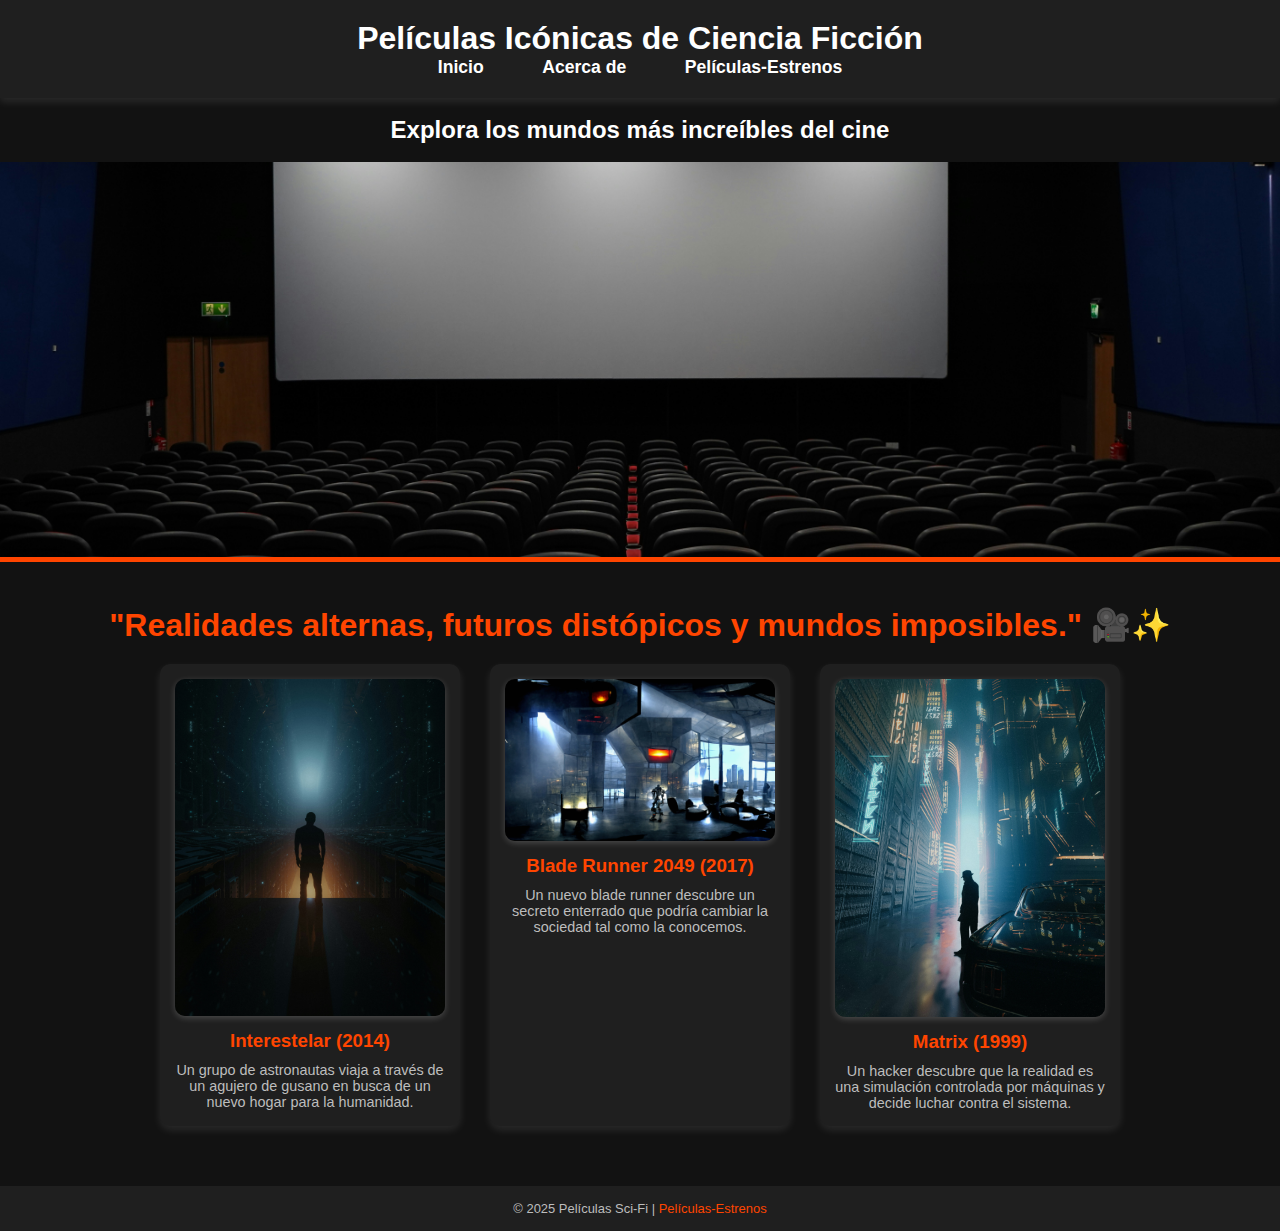
<file: index.html>
<!DOCTYPE html>
<html lang="es">
<head>
    <meta charset="UTF-8">
    <meta name="viewport" content="width=device-width, initial-scale=1.0">
    <title>Películas de Ciencia Ficción</title>
    <link rel="stylesheet" href="css/styles.css">
</head>
<body>
    <header>
        <h1>Películas Icónicas de Ciencia Ficción</h1>
        <nav>
            <ul>
                <li><a href="index.html">Inicio</a></li>
                <li><a href="about.html">Acerca de</a></li>
                <li><a href="https://www.repelisplus.lat/" target="_blank">Películas-Estrenos</a></li>
            </ul>
        </nav>
    </header>

    <main>
        <section class="hero">
            <br>
            <h2>Explora los mundos más increíbles del cine</h2><br>
            <img src="imgs/banner9.png" alt="Paisaje futurista con una nave espacial y planetas en el fondo">
        </section>

        <section class="gallery">
            <h2>"Realidades alternas, futuros distópicos y mundos imposibles." 🎥✨</h2>
            <div class="movies">
                <article>
                    <img src="imgs/banner10.png" alt="Póster de la película Interestelar con una nave espacial">
                    <h3>Interestelar (2014)</h3>
                    <p>Un grupo de astronautas viaja a través de un agujero de gusano en busca de un nuevo hogar para la humanidad.</p>
                </article>

                <article>
                    <img src="imgs/banner7.png" alt="Póster de Blade Runner 2049 con el protagonista">
                    <h3>Blade Runner 2049 (2017)</h3>
                    <p>Un nuevo blade runner descubre un secreto enterrado que podría cambiar la sociedad tal como la conocemos.</p>
                </article>

                <article>
                    <img src="imgs/banner8.png" alt="Póster de Matrix con Neo y los códigos de la simulación">
                    <h3>Matrix (1999)</h3>
                    <p>Un hacker descubre que la realidad es una simulación controlada por máquinas y decide luchar contra el sistema.</p>
                </article>
            </div>
        </section>
    </main>

    <footer>
        <p>© 2025 Películas Sci-Fi | <a href="https://www.repelisplus.lat/" target="_blank">Películas-Estrenos</a></p>
    </footer>
</body>
</html>
</file>
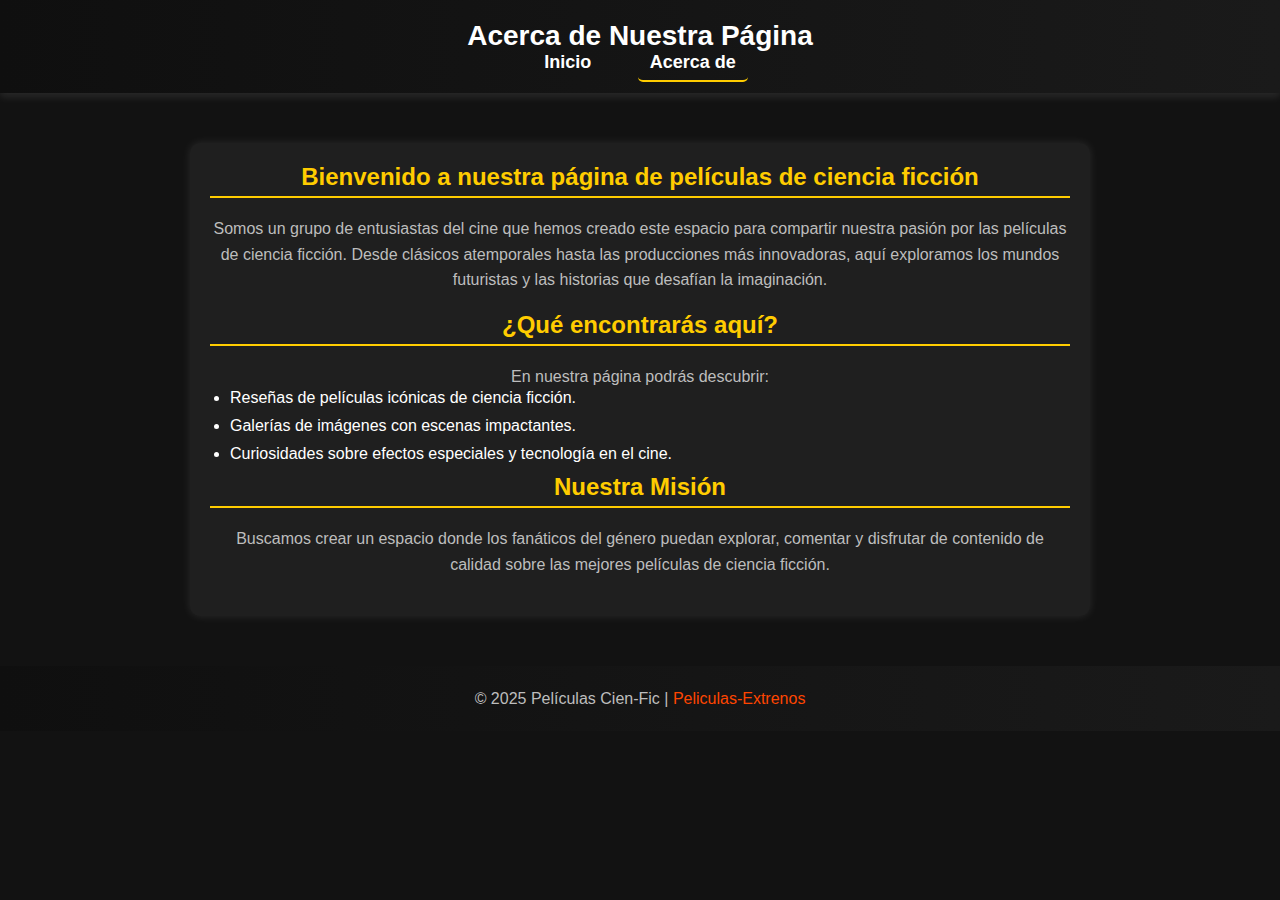
<file: about.html>
<!DOCTYPE html>
<html lang="es">
<head>
    <meta charset="UTF-8">
    <meta name="viewport" content="width=device-width, initial-scale=1.0">
    <title>Acerca de - Películas Sci-Fi</title>
    <link rel="stylesheet" href="css/styles.css">
    <link rel="stylesheet" href="css/styles2.css">

</head>
<body>
    <header>
        <h1>Acerca de Nuestra Página</h1>
        <nav>
            <ul>
                <li><a href="index.html">Inicio</a></li>
                <li><a href="about.html" class="active">Acerca de</a></li>
            </ul>
        </nav>
    </header>

    <main>
        <section class="about-intro">
            <h2>Bienvenido a nuestra página de películas de ciencia ficción</h2><br>
            <p>Somos un grupo de entusiastas del cine que hemos creado este espacio para compartir nuestra pasión por las películas de ciencia ficción. Desde clásicos atemporales hasta las producciones más innovadoras, aquí exploramos los mundos futuristas y las historias que desafían la imaginación.</p><br>
        </section>

        <section class="about-content">
            <h2>¿Qué encontrarás aquí?</h2><br>
            <p>En nuestra página podrás descubrir:</p>
            <ul>
                <li>Reseñas de películas icónicas de ciencia ficción.</li>
                <li>Galerías de imágenes con escenas impactantes.</li>
                <li>Curiosidades sobre efectos especiales y tecnología en el cine.</li>
            </ul>
        </section>

        <section class="about-mission">
            <h2>Nuestra Misión</h2><br>
            <p>Buscamos crear un espacio donde los fanáticos del género puedan explorar, comentar y disfrutar de contenido de calidad sobre las mejores películas de ciencia ficción.</p><br>
        </section>
    </main>

    <footer>
        <p>© 2025 Películas Cien-Fic | <a href="https://www.repelisplus.lat/" target="_blank">Peliculas-Extrenos</a></p>
    </footer>
</body>
</html>
</file>
<file: css/styles2.css>
/* Estilos generales */
body {
    font-family: Arial, sans-serif;
    margin: 0;
    padding: 0;
    background-color: #121212;
    color: #ffffff;
}

/* Encabezado */
header {
    background: linear-gradient(90deg, #0f0f0f, #1a1a1a);
    padding: 20px;
    text-align: center;
}

h1 {
    margin: 0;
    font-size: 28px;
}

/* Navegación */
nav ul {
    list-style: none;
    padding: 0;
}

nav ul li {
    display: inline;
    margin: 0 15px;
}

nav ul li a {
    color: #ffffff;
    text-decoration: none;
    font-size: 18px;
}

nav ul li a.active {
    border-bottom: 2px solid #ffcc00;
}

/* Secciones de contenido */
main {
    max-width: 900px;
    margin: 50px auto;
    padding: 20px;
    background-color: #1f1f1f;
    border-radius: 10px;
    box-shadow: 0 0 10px rgba(255, 255, 255, 0.1);
}

/* Títulos */
h2 {
    color: #ffcc00;
    border-bottom: 2px solid #ffcc00;
    padding-bottom: 5px;
}

/* Párrafos */
p {
    font-size: 16px;
    line-height: 1.6;
}

/* Listas */
ul {
    padding-left: 20px;
}

ul li {
    margin-bottom: 10px;
    text-align: justify;
}

/* Pie de página */
footer {
    text-align: center;
    padding: 20px;
    background: linear-gradient(90deg, #0f0f0f, #1a1a1a);
    margin-top: 50px;
}
</file>
<file: css/styles.css>
/* ====== RESET GENERAL ====== */
* {
    margin: 0;
    padding: 0;
    box-sizing: border-box;
}

body {
    font-family: 'Arial', sans-serif;
    background-color: #121212;
    color: white;
    text-align: center;
}

/* ====== HEADER Y NAVEGACIÓN ====== */
header {
    background-color: #1f1f1f;
    padding: 20px;
    box-shadow: 0 4px 8px rgba(255, 255, 255, 0.1);
}

nav ul {
    list-style: none;
    padding: 0;
}

nav ul li {
    display: inline;
    margin: 0 15px;
}

nav ul li a {
    color: white;
    text-decoration: none;
    font-weight: bold;
    font-size: 1.1em;
    padding: 8px 12px;
    border-radius: 5px;
    transition: background 0.3s;
}

nav ul li a:hover {
    background: #ff4500;
    color: #000;
}

/* ====== SECCIÓN HERO (BANNER PRINCIPAL) ====== */
.hero img {
    width: 100%;
    max-height: 400px;
    object-fit: cover;
    border-bottom: 5px solid #ff4500;
}

/* ====== SECCIÓN DE GALERÍA ====== */
.gallery {
    padding: 40px 20px;
}

.gallery h2 {
    font-size: 2em;
    margin-bottom: 20px;
    color: #ff4500;
}

.movies {
    display: flex;
    justify-content: center;
    gap: 30px;
    flex-wrap: wrap;
}

.movies article {
    background-color: #1f1f1f;
    padding: 15px;
    border-radius: 10px;
    max-width: 300px;
    text-align: center;
    box-shadow: 0 4px 8px rgba(255, 255, 255, 0.1);
    transition: transform 0.3s ease-in-out;
}

.movies article:hover {
    transform: scale(1.05);
}

.movies img {
    width: 100%;
    border-radius: 10px;
    box-shadow: 0 2px 6px rgba(255, 255, 255, 0.2);
}

h3 {
    margin: 10px 0;
    color: #ff4500;
}

p {
    font-size: 0.9em;
    color: #bdbdbd;
}

/* ====== FOOTER ====== */
footer {
    background-color: #1f1f1f;
    padding: 15px;
    margin-top: 20px;
    font-size: 0.9em;
}

footer a {
    color: #ff4500;
    text-decoration: none;
}

footer a:hover {
    text-decoration: underline;
}
</file>
